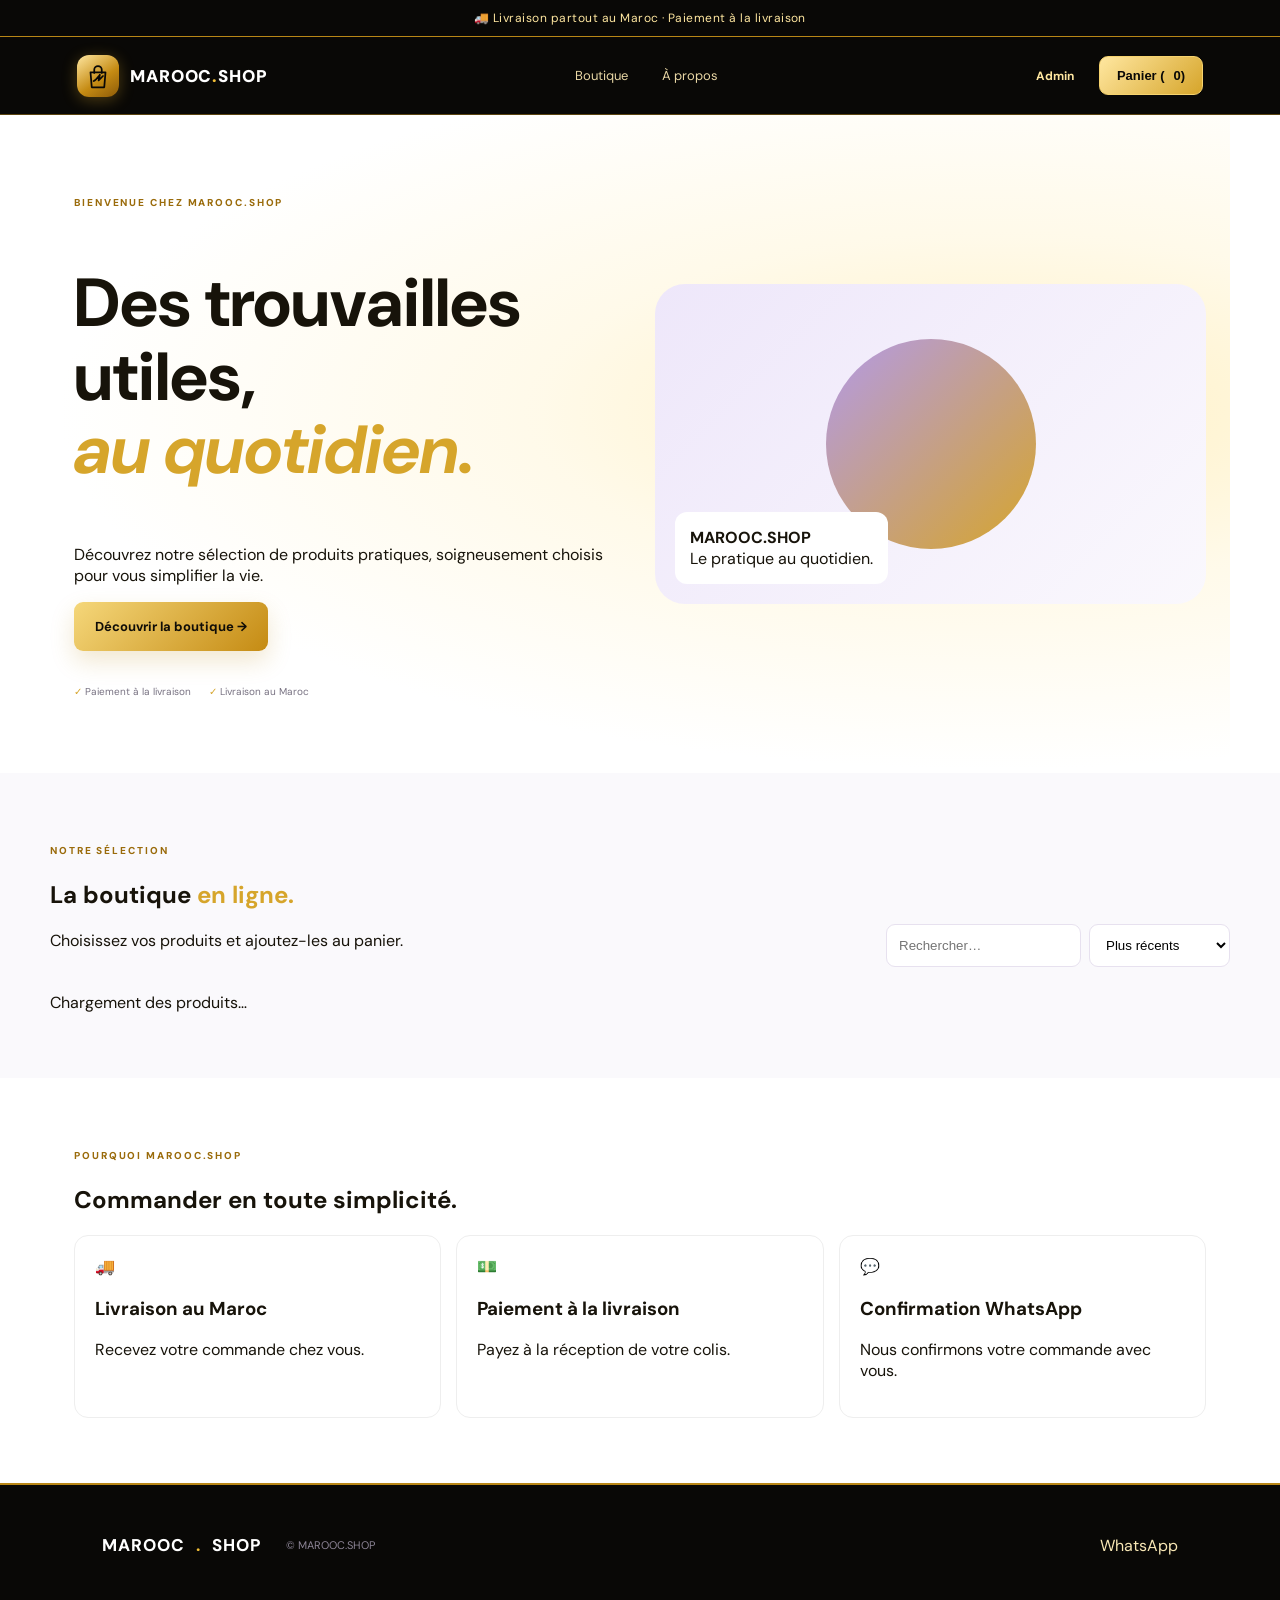
<file: index.html>
<!doctype html><html lang="fr"><head><meta charset="UTF-8"><meta name="viewport" content="width=device-width,initial-scale=1"><meta name="description" content="Découvrez et commandez les produits MAROOC.SHOP avec livraison partout au Maroc."><title>MAROOC.SHOP — Boutique en ligne</title><link rel="preconnect" href="https://fonts.googleapis.com"><link href="https://fonts.googleapis.com/css2?family=DM+Sans:wght@400;500;600;700;800&display=swap" rel="stylesheet"><link rel="stylesheet" href="/styles.css?v=20261112"><!-- Meta Pixel Code -->
<script>
!function(f,b,e,v,n,t,s)
{if(f.fbq)return;n=f.fbq=function(){n.callMethod?
n.callMethod.apply(n,arguments):n.queue.push(arguments)};
if(!f._fbq)f._fbq=n;n.push=n;n.loaded=!0;n.version='2.0';
n.queue=[];t=b.createElement(e);t.async=!0;t.src=v;
s=b.getElementsByTagName(e)[0];s.parentNode.insertBefore(t,s)}
(window, document,'script','https://connect.facebook.net/en_US/fbevents.js');
fbq('init', '1826755945045355');
fbq('track', 'PageView');
</script>
<!-- End Meta Pixel Code --></head><body><noscript><img height="1" width="1" style="display:none" src="https://www.facebook.com/tr?id=1826755945045355&ev=PageView&noscript=1"/></noscript><div class="announcement">🚚 Livraison partout au Maroc · Paiement à la livraison</div><header class="site-header"><a class="brand" href="#" aria-label="MAROOC SHOP — Accueil"><span class="brand-mark" aria-hidden="true"><svg viewBox="0 0 48 48"><path d="M12 18h24l-2 24H14L12 18Z" fill="none" stroke="currentColor" stroke-width="2.8" stroke-linejoin="round"/><path d="M18 19v-5a6 6 0 0 1 12 0v5" fill="none" stroke="currentColor" stroke-width="2.8" stroke-linecap="round"/><path d="M17 32c4-1 7-7 10-10l-2 9 7-7" fill="none" stroke="currentColor" stroke-width="2.8" stroke-linecap="round" stroke-linejoin="round"/></svg></span><span class="brand-word">MAROOC<span class="brand-dot">.</span>SHOP</span></a><nav><a href="#catalogue">Boutique</a><a href="#about">À propos</a></nav><div class="header-actions"><a class="admin-entry" href="/admin/" aria-label="Espace administrateur">Admin</a><button class="header-cta" id="cartOpen">Panier (<span id="cartCount">0</span>)</button></div></header><main><section class="shop-hero"><div class="hero-copy"><span class="eyebrow">BIENVENUE CHEZ MAROOC.SHOP</span><h1>Des trouvailles utiles,<br><em>au quotidien.</em></h1><p>Découvrez notre sélection de produits pratiques, soigneusement choisis pour vous simplifier la vie.</p><a class="btn btn-primary" href="#catalogue">Découvrir la boutique →</a><div class="trust-row"><span>✓ Paiement à la livraison</span><span>✓ Livraison au Maroc</span></div></div><div class="hero-art"><div class="hero-orb"></div><div class="hero-note"><b>MAROOC.SHOP</b><span>Le pratique au quotidien.</span></div></div></section><section id="catalogue" class="catalogue"><div class="catalogue-heading"><div><span class="section-kicker">NOTRE SÉLECTION</span><h2>La boutique <em>en ligne.</em></h2><p>Choisissez vos produits et ajoutez-les au panier.</p></div><div class="catalogue-tools"><input id="productSearch" placeholder="Rechercher…"><select id="sortProducts"><option value="newest">Plus récents</option><option value="price-asc">Prix croissant</option><option value="price-desc">Prix décroissant</option></select></div></div><div id="productGrid" class="product-grid">Chargement des produits…</div></section><section id="about" class="why-us"><span class="section-kicker">POURQUOI MAROOC.SHOP</span><h2>Commander en toute simplicité.</h2><div class="why-grid"><article><span>🚚</span><h3>Livraison au Maroc</h3><p>Recevez votre commande chez vous.</p></article><article><span>💵</span><h3>Paiement à la livraison</h3><p>Payez à la réception de votre colis.</p></article><article><span>💬</span><h3>Confirmation WhatsApp</h3><p>Nous confirmons votre commande avec vous.</p></article></div></section></main><footer><a class="brand brand-footer" href="#">MAROOC<span class="brand-dot">.</span>SHOP</a><p>© <span id="year"></span> MAROOC.SHOP</p><a id="contactWhatsApp" href="https://wa.me/212656219486">WhatsApp</a></footer><div id="cartDrawer" class="drawer-backdrop hidden"><aside class="cart-drawer"><div class="drawer-head"><h2>Mon panier</h2><button id="cartClose">×</button></div><div id="cartItems"></div><p>Sous-total : <b id="cartSubtotal">0 DH</b></p><p>Livraison : <b id="cartDelivery">Gratuite</b></p><h3>Total : <span id="cartTotal">0 DH</span></h3><button id="checkoutStart" class="btn btn-primary">Passer la commande</button></aside></div><div id="checkoutModal" class="modal-backdrop hidden"><section class="checkout-modal"><div class="drawer-head"><h2>Livraison</h2><button id="checkoutClose">×</button></div><form id="checkoutForm"><label>Nom complet<input name="name" required minlength="3"></label><label>Téléphone<input name="phone" required placeholder="06XXXXXXXX"></label><label>Ville<input name="city" id="checkoutCity" required autocomplete="address-level2" placeholder="Ex. Casablanca"></label><label>Adresse<textarea name="address" required></textarea></label><p id="checkoutError" class="form-error"></p><button id="submitOrder" class="btn btn-primary">Confirmer via WhatsApp</button></form></section></div><div id="productModal" class="modal-backdrop hidden"><section class="product-modal"><div class="drawer-head"><div><span class="section-kicker">DÉCOUVRIR LE PRODUIT</span><h2 id="detailTitle">Smart Laundry Cup</h2></div><button id="detailClose" type="button" aria-label="Fermer">×</button></div><div class="product-detail-layout"><div><img id="detailImage" class="detail-main-image" alt="Smart Laundry Cup"><div id="detailThumbs" class="detail-thumbs"></div></div><div class="detail-copy"><span class="detail-tag">MINI LAVE-LINGE PORTABLE</span><p id="detailDescription"></p><strong id="detailPrice" class="detail-price"></strong><p class="detail-note">Pour les petits lavages : sous-vêtements, chaussettes et vêtements délicats.</p><button id="detailAddCart" class="btn btn-primary" type="button">Ajouter au panier +</button></div></div><div id="detailVideoWrap" class="detail-video-wrap"><div><span class="section-kicker">DÉMONSTRATION</span><h3>Voyez comment il fonctionne</h3></div><video id="detailVideo" controls playsinline preload="metadata"></video><a id="detailVideoSource" target="_blank" rel="noopener noreferrer">Source de la vidéo</a></div></section></div><script src="/supabase-config.js"></script><script type="module" src="/script.js"></script></body></html>
</file>
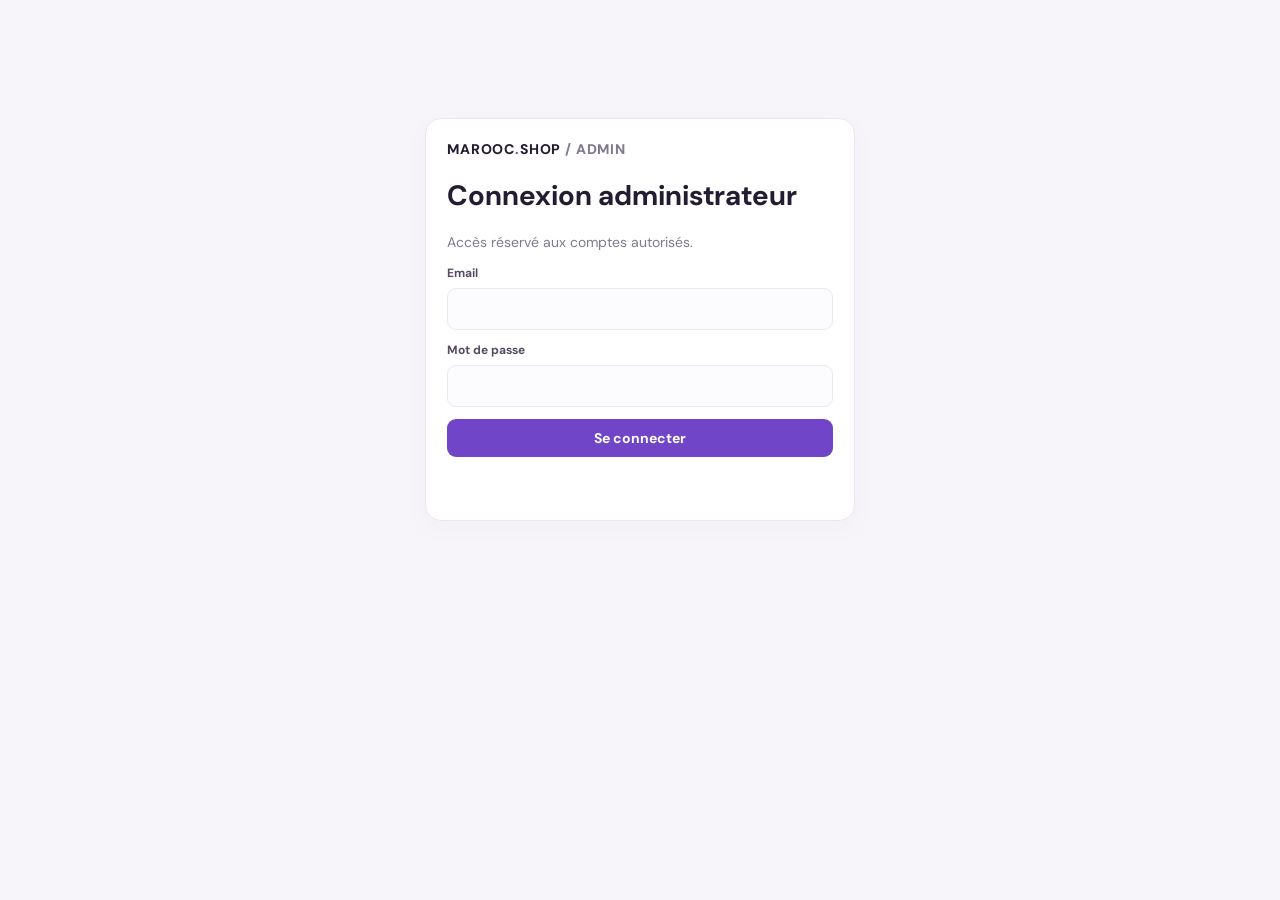
<file: admin/index.html>
<!doctype html>
<html lang="fr"><head><meta charset="UTF-8"><meta name="viewport" content="width=device-width,initial-scale=1"><title>Gestion · MAROOC.SHOP</title><link rel="preconnect" href="https://fonts.googleapis.com"><link href="https://fonts.googleapis.com/css2?family=DM+Sans:wght@400;500;600;700;800&display=swap" rel="stylesheet"><style>
:root{--p:#7045c8;--ink:#241c31;--muted:#81798d;--line:#ece7f2;--bg:#f7f5fa;--green:#16845b;--red:#c43e58;--orange:#bd791e}*{box-sizing:border-box}body{margin:0;background:var(--bg);color:var(--ink);font:14px 'DM Sans',sans-serif}button,input,textarea,select{font:inherit}button{cursor:pointer;border:0;border-radius:9px;padding:10px 14px;background:var(--p);color:white;font-weight:700}button:disabled{opacity:.55;cursor:not-allowed}.shell{max-width:1500px;margin:auto;padding:28px clamp(14px,3vw,42px)}.hidden{display:none!important}.muted{color:var(--muted)}.panel{background:white;border:1px solid var(--line);border-radius:16px;padding:21px;box-shadow:0 8px 26px #30204c08}.login{max-width:430px;margin:10vh auto}.brand{font-weight:800;letter-spacing:.06em}.brand b{color:var(--p)}.field{display:grid;gap:7px;margin:12px 0}.field label{font-size:12px;font-weight:700;color:#554c61}.field input,.field textarea,.field select,input,select,textarea{border:1px solid var(--line);border-radius:9px;padding:11px;background:#fcfbfd;color:var(--ink);max-width:100%}.field input,.field textarea,.field select{width:100%}input:focus,select:focus,textarea:focus{outline:none;border-color:#a98be0;box-shadow:0 0 0 3px #7045c817}.notice{font-size:12px;color:var(--red);min-height:18px}.top{display:flex;align-items:center;justify-content:space-between;gap:15px;padding:5px 0 20px;border-bottom:1px solid var(--line)}.top .muted{font-size:12px;margin-top:5px}.welcome{display:flex;align-items:center;justify-content:space-between;gap:18px;margin:24px 0 18px}.welcome h1{font-size:28px;letter-spacing:-.04em;margin:6px 0}.eyebrow,.kicker{font-size:10px;font-weight:800;letter-spacing:.16em;color:var(--p)}.live{background:#e8f6ef;color:var(--green);padding:9px 13px;border-radius:30px;font-size:11px;font-weight:700}.stats{display:grid;grid-template-columns:repeat(4,minmax(0,1fr));gap:13px;margin:18px 0 23px}.metric{padding:18px 20px;min-height:125px;position:relative;overflow:hidden}.metric small{display:block;color:var(--muted);font-size:11px}.metric strong{display:block;font-size:26px;letter-spacing:-.04em;margin:12px 0 5px}.tabs{display:flex;gap:5px;flex-wrap:wrap;padding:6px;background:#eeeaf4;border-radius:12px;width:max-content;max-width:100%;margin:0 0 18px}.tabs button{background:transparent;color:#655a75;padding:10px 16px;font-size:12px}.tabs button.active{background:var(--p);color:white}.section{display:none}.section.active{display:block}.grid{display:grid;grid-template-columns:repeat(2,minmax(0,1fr));gap:16px}.grid.three{grid-template-columns:repeat(3,minmax(0,1fr))}.product-form{display:grid;grid-template-columns:repeat(2,minmax(0,1fr));gap:10px}.wide{grid-column:1/-1}.actions{display:flex;gap:7px;flex-wrap:wrap;align-items:center}.soft{background:#f0ebf7;color:#584775}.danger{background:#c43e58}.green{background:#16845b}.small{font-size:11px;padding:7px 10px}.table-wrap{overflow:auto}table{width:100%;border-collapse:collapse;min-width:780px}th,td{text-align:left;padding:11px 10px;border-bottom:1px solid var(--line);font-size:12px;vertical-align:middle}th{font-size:10px;text-transform:uppercase;letter-spacing:.08em;color:var(--muted);background:#faf9fc}tbody tr:hover{background:#fcfbfe}.toolbar{display:flex;gap:9px;flex-wrap:wrap;margin:14px 0}.toolbar input{flex:1;min-width:180px}.toolbar select{min-width:150px}.status{padding:7px 9px;border-radius:8px;font-weight:700;font-size:11px}.thumb{width:48px;height:48px;object-fit:cover;border-radius:9px;background:#f0edf5}.empty{text-align:center;padding:28px;color:var(--muted)}.product-line{display:flex;gap:11px;align-items:center;padding:12px 0;border-bottom:1px solid var(--line)}.product-line .meta{flex:1;min-width:0}.product-line b{font-size:12px}.pill{display:inline-block;border-radius:30px;padding:4px 8px;font-size:10px;font-weight:700;background:#f1edf7;color:#65547d}.pill.low{background:#fff1df;color:#a8640d}.pill.good{background:#e8f6ef;color:var(--green)}.summary-row{display:flex;justify-content:space-between;gap:10px;padding:10px 0;border-bottom:1px solid var(--line);font-size:12px}.bar-track{height:7px;border-radius:20px;background:#f0edf5;overflow:hidden}.bar-fill{height:100%;background:var(--p);border-radius:20px}.help{font-size:11px;color:var(--muted);line-height:1.6}.modal-back{position:fixed;inset:0;background:#21172e80;display:grid;place-items:center;padding:16px;z-index:10}.modal{background:white;border-radius:17px;padding:23px;width:min(520px,100%);max-height:90vh;overflow:auto}.modal-head{display:flex;justify-content:space-between;align-items:center;gap:10px}
@media(max-width:950px){.stats{grid-template-columns:repeat(2,minmax(0,1fr))}.grid.three{grid-template-columns:1fr 1fr}}@media(max-width:650px){.shell{padding:17px 11px}.welcome{align-items:flex-start;flex-direction:column}.welcome h1{font-size:24px}.stats{gap:8px}.metric{padding:13px;min-height:110px}.metric strong{font-size:21px}.tabs{width:100%;display:grid;grid-template-columns:repeat(3,1fr)}.tabs button{padding:10px 5px;font-size:11px}.grid,.grid.three,.product-form{grid-template-columns:1fr}.wide{grid-column:auto}.panel{padding:15px}.top button{padding:9px 10px}.toolbar{flex-direction:column}.toolbar input,.toolbar select{width:100%}}
</style></head><body>
<div id="loginView" class="shell"><div class="panel login"><div class="brand">MAROOC<b>.</b>SHOP <span class="muted">/ ADMIN</span></div><h1>Connexion administrateur</h1><p class="muted">Accès réservé aux comptes autorisés.</p><form id="loginForm"><div class="field"><label>Email</label><input name="email" type="email" required autocomplete="username"></div><div class="field"><label>Mot de passe</label><input name="password" type="password" required autocomplete="current-password"></div><button style="width:100%">Se connecter</button><p id="loginError" class="notice"></p></form></div></div>
<div id="appView" class="shell hidden">
<header class="top"><div><div class="brand">MAROOC<b>.</b>SHOP <span class="muted">/ GESTION</span></div><div class="muted" id="adminEmail"></div></div><div class="actions"><a href="/" class="muted">Voir la boutique ↗</a><button id="logout" class="soft">Déconnexion</button></div></header>
<div class="welcome"><div><span class="eyebrow">CENTRE DE CONTRÔLE</span><h1>Bonjour, bienvenue 👋</h1><p class="muted">Gérez votre boutique, vos ventes et votre stock depuis un seul espace.</p></div><span class="live">● Boutique connectée</span></div>
<div class="stats"><div class="panel metric"><small>Commandes totales</small><strong id="statOrders">0</strong><small id="statOrdersHint">Toutes les commandes</small></div><div class="panel metric"><small>Chiffre d'affaires livré</small><strong id="statRevenue">0 DH</strong><small>Commandes livrées uniquement</small></div><div class="panel metric"><small>Produits actifs</small><strong id="statProducts">0</strong><small>Références en vente</small></div><div class="panel metric"><small>Stock faible</small><strong id="statLowStock">0</strong><small>À réapprovisionner</small></div></div>
<nav class="tabs"><button class="active" data-tab="overview">Vue générale</button><button data-tab="orders">Commandes</button><button data-tab="products">Produits</button><button data-tab="inventory">Stock</button><button data-tab="customers">Clients</button><button data-tab="reports">Rapports</button><button data-tab="settings">Paramètres</button></nav>
<section class="section active" id="overview"><div class="grid"><div class="panel"><div class="kicker">ACTIVITÉ RÉCENTE</div><h2>Dernières commandes</h2><div id="recentOrders"></div><button class="soft small" data-goto="orders">Voir toutes les commandes</button></div><div class="panel"><div class="kicker">À SURVEILLER</div><h2>Alertes de stock</h2><div id="stockAlerts"></div><button class="soft small" data-goto="inventory">Gérer le stock</button></div></div><div class="panel" style="margin-top:16px"><div class="kicker">PERFORMANCE</div><h2>Résumé des ventes</h2><div id="overviewSales"></div></div></section>
<section class="section" id="orders"><div class="panel"><div class="kicker">SUIVI & TRAITEMENT</div><h2>Commandes clients</h2><div class="toolbar"><input id="orderSearch" placeholder="Rechercher N°, client, téléphone, ville…"><select id="orderFilter"><option value="all">Tous les statuts</option><option value="pending">En attente</option><option value="confirmed">Confirmée</option><option value="shipped">Expédiée</option><option value="delivered">Livrée</option><option value="cancelled">Annulée</option></select><button id="exportOrders" class="soft">Exporter CSV</button><button id="refreshOrders" class="soft">Actualiser</button></div><div class="table-wrap"><table><thead><tr><th>Commande</th><th>Client</th><th>Contact & adresse</th><th>Articles</th><th>Total</th><th>Date</th><th>Statut</th><th></th></tr></thead><tbody id="ordersBody"></tbody></table></div><p id="ordersEmpty" class="empty hidden">Aucune commande trouvée.</p><p class="help">Le stock est réservé automatiquement dès l’enregistrement de la commande et restitué si elle est annulée.</p></div></section>
<section class="section" id="products"><div class="grid"><div class="panel"><div class="kicker">CATALOGUE</div><h2 id="productFormTitle">Ajouter un produit</h2><form id="productForm" class="product-form"><input type="hidden" name="id"><div class="field wide"><label>Nom du produit *</label><input name="name" required></div><div class="field"><label>SKU / Référence</label><input name="sku" placeholder="Ex. MR-001"></div><div class="field"><label>Catégorie</label><input name="category" placeholder="Accessoires, maison…"></div><div class="field"><label>Prix de vente (DH) *</label><input name="price" type="number" min="0" step=".01" required></div><div class="field"><label>Prix barré (DH)</label><input name="compare_at_price" type="number" min="0" step=".01"></div><div class="field"><label>Offre à partir de (quantité)</label><input name="offer_min_qty" type="number" min="2" step="1" placeholder="Ex. 2"></div><div class="field"><label>Prix par pièce avec offre (DH)</label><input name="offer_unit_price" type="number" min="0" step=".01" placeholder="Ex. 129"></div><div class="field"><label>Prix d'achat / coût (DH)</label><input name="cost_price" type="number" min="0" step=".01" value="0"></div><div class="field"><label>Stock initial</label><input name="stock" type="number" min="0" value="0"></div><div class="field"><label>Seuil d'alerte stock</label><input name="low_stock_threshold" type="number" min="0" value="5"></div><div class="field"><label>Photo principale</label><input name="image" type="file" accept="image/jpeg,image/png,image/webp,image/avif"></div><div class="field wide"><label>Galerie photos (plusieurs images)</label><input name="gallery_files" type="file" accept="image/jpeg,image/png,image/webp,image/avif" multiple><small class="help">Sélectionnez plusieurs photos en une seule fois. La première photo devient l’image principale si aucune photo principale n’est choisie.</small></div><div class="field wide"><label>Vidéo explicative du produit</label><input name="video_file" type="file" accept="video/mp4,video/webm"><small class="help">Formats MP4 ou WebM. Taille maximale : 50 Mo par fichier.</small></div><div class="field wide"><label>Médias déjà enregistrés</label><div id="existingMedia" class="help">Aucun média enregistré.</div></div><div class="field wide"><label>Description</label><textarea name="description" rows="3"></textarea></div><label class="wide"><input name="active" type="checkbox" checked> Produit visible sur la boutique</label><div class="wide actions"><button>Enregistrer le produit</button><button type="button" id="resetProduct" class="soft">Nouveau produit</button></div></form><p id="productError" class="notice"></p></div><div class="panel"><div class="kicker">INVENTAIRE PRODUITS</div><h2>Catalogue</h2><div class="toolbar"><input id="productSearch" placeholder="Rechercher un produit…"><select id="productVisibility"><option value="all">Tous</option><option value="active">Actifs</option><option value="inactive">Masqués</option></select></div><div id="productsList"></div></div></div></section>
<section class="section" id="inventory"><div class="panel"><div class="kicker">GESTION DES QUANTITÉS</div><h2>Stock & mouvements</h2><div class="toolbar"><input id="stockSearch" placeholder="Rechercher un produit…"><select id="stockFilter"><option value="all">Tous les stocks</option><option value="low">Stock faible</option><option value="zero">Rupture</option><option value="ok">Stock suffisant</option></select></div><div class="table-wrap"><table><thead><tr><th>Produit</th><th>Stock actuel</th><th>Seuil alerte</th><th>État</th><th>Action stock</th></tr></thead><tbody id="stockBody"></tbody></table></div></div><div class="panel" style="margin-top:16px"><div class="kicker">HISTORIQUE</div><h2>Derniers mouvements de stock</h2><div class="table-wrap"><table><thead><tr><th>Date</th><th>Produit</th><th>Mouvement</th><th>Avant</th><th>Après</th><th>Note</th></tr></thead><tbody id="movementBody"></tbody></table></div></div></section>
<section class="section" id="customers"><div class="panel"><div class="kicker">FICHIER CLIENTS</div><h2>Clients</h2><div class="toolbar"><input id="customerSearch" placeholder="Nom, téléphone ou ville…"><button id="exportCustomers" class="soft">Exporter clients CSV</button></div><div class="table-wrap"><table><thead><tr><th>Client</th><th>Téléphone</th><th>Ville</th><th>Commandes</th><th>Total commandé</th><th>Dernière commande</th></tr></thead><tbody id="customersBody"></tbody></table></div></div></section>
<section class="section" id="reports"><div class="panel"><div class="kicker">ANALYSE COMMERCIALE</div><h2>Ventes & bénéfices estimés</h2><div class="toolbar"><label class="help">Du <input id="reportFrom" type="date"></label><label class="help">Au <input id="reportTo" type="date"></label><button id="applyReport">Appliquer</button><button id="exportReport" class="soft">Exporter rapport CSV</button></div><div class="stats"><div class="panel metric"><small>Chiffre d'affaires livré</small><strong id="reportRevenue">0 DH</strong></div><div class="panel metric"><small>Coût estimé des produits livrés</small><strong id="reportCost">0 DH</strong></div><div class="panel metric"><small>Marge brute estimée</small><strong id="reportProfit">0 DH</strong></div><div class="panel metric"><small>Commandes livrées</small><strong id="reportDelivered">0</strong></div></div><div id="reportBreakdown"></div><p class="help">Le bénéfice est une estimation basée sur le prix d'achat enregistré pour chaque produit. Les frais publicitaires, retours, emballage et autres charges ne sont pas inclus.</p></div></section>
<section class="section" id="settings"><div class="grid"><div class="panel"><div class="kicker">CONFIGURATION</div><h2>Paramètres de la boutique</h2><form id="settingsForm"><div class="field"><label>Numéro WhatsApp (format international)</label><input name="whatsapp_number" required></div><div class="field"><label>Frais de livraison (DH)</label><input name="delivery_fee" type="number" min="0" step=".01" required></div><button>Enregistrer les paramètres</button></form><p id="settingsMessage" class="notice"></p></div><div class="panel"><div class="kicker">LIVRAISON PAR VILLE</div><h2>Tarifs de livraison</h2><form id="shippingForm"><div class="field"><label>Ville</label><input name="city" required placeholder="Casablanca"></div><div class="field"><label>Prix (DH)</label><input name="fee" type="number" min="0" step=".01" required></div><div class="field"><label>Délai minimum (jours)</label><input name="min_delivery_days" type="number" min="0" value="1" required></div><div class="field"><label>Délai maximum (jours)</label><input name="max_delivery_days" type="number" min="0" value="3" required></div><button>Ajouter / Mettre à jour</button></form><p id="shippingMessage" class="notice"></p><div id="shippingRatesList"></div></div><div class="panel"><div class="kicker">BONNES PRATIQUES</div><h2>Contrôle de gestion</h2><p class="help">• Confirmez une commande seulement après vérification du client et du stock.</p><p class="help">• Le stock est décrémenté automatiquement à la confirmation.</p><p class="help">• Renseignez le prix d'achat de chaque produit pour obtenir une estimation de marge.</p><p class="help">• Exportez régulièrement vos commandes et votre fichier clients pour votre suivi comptable.</p><p class="help">• Les commandes restent enregistrées dans la base Supabase.</p></div></div></section>
</div>
<div id="stockModal" class="modal-back hidden"><div class="modal"><div class="modal-head"><h3 id="stockModalTitle">Modifier le stock</h3><button id="closeStock" class="soft">Fermer</button></div><form id="stockForm"><input type="hidden" name="product_id"><div class="field"><label>Type de mouvement</label><select name="movement_type"><option value="in">Entrée de stock (+)</option><option value="out">Sortie de stock (-)</option><option value="adjustment">Définir le stock exact</option></select></div><div class="field"><label>Quantité</label><input name="quantity" type="number" min="0" required></div><div class="field"><label>Note</label><input name="note" placeholder="Réapprovisionnement fournisseur…"></div><button>Valider le mouvement</button><p id="stockError" class="notice"></p></form></div></div>
<script src="../supabase-config.js"></script><script type="module">
import {createClient} from "https://esm.sh/@supabase/supabase-js@2";
const db=createClient(window.MAROOOC_SUPABASE_URL,window.MAROOOC_SUPABASE_KEY);
const $=s=>document.querySelector(s), money=n=>Number(n||0).toLocaleString("fr-FR",{maximumFractionDigits:2})+" DH";
let products=[],orders=[],groups=[],movements=[],customers=[];
const esc=v=>String(v??"").replace(/[&<>"']/g,c=>({"&":"&amp;","<":"&lt;",">":"&gt;",'"':"&quot;","'":"&#39;"}[c]));
const groupOrders=rows=>{const m=new Map();rows.forEach(r=>{const k=r.order_group_id||("old-"+r.id);if(!m.has(k))m.set(k,{key:k,groupId:r.order_group_id,rows:[],first:r,total:0});const g=m.get(k);g.rows.push(r);g.total+=Number(r.total||0)});return [...m.values()]};
function toast(el,msg,bad=false){el.textContent=msg;el.style.color=bad?"#c43e58":"#16845b"}
function showLogin(){$("#loginView").classList.remove("hidden");$("#appView").classList.add("hidden")}
async function showApp(user){$("#loginView").classList.add("hidden");$("#appView").classList.remove("hidden");$("#adminEmail").textContent=user.email||"";await loadAll()}
async function check(){const {data:{user}}=await db.auth.getUser();if(!user)return showLogin();const {data,error}=await db.from("admin_users").select("user_id").eq("user_id",user.id).maybeSingle();if(error||!data){await db.auth.signOut();toast($("#loginError"),"Ce compte n'a pas les droits administrateur.",true);return showLogin()}showApp(user)}
$("#loginForm").onsubmit=async e=>{e.preventDefault();const f=new FormData(e.currentTarget);const {error}=await db.auth.signInWithPassword({email:f.get("email"),password:f.get("password")});if(error)return toast($("#loginError"),error.message,true);check()};
$("#logout").onclick=async()=>{await db.auth.signOut();showLogin()};
function navigate(tab){document.querySelectorAll("[data-tab]").forEach(b=>b.classList.toggle("active",b.dataset.tab===tab));document.querySelectorAll(".section").forEach(s=>s.classList.toggle("active",s.id===tab));if(tab==="reports")renderReport()}
document.querySelectorAll("[data-tab]").forEach(b=>b.onclick=()=>navigate(b.dataset.tab));
document.querySelectorAll("[data-goto]").forEach(b=>b.onclick=()=>navigate(b.dataset.goto));
async function loadAll(){await Promise.all([loadOrders(),loadProducts(),loadSettings(),loadMovements()]);renderOverview();renderCustomers();renderReport()}
async function loadOrders(){const {data,error}=await db.from("orders").select("*").order("created_at",{ascending:false}).limit(1000);if(error){console.error(error);return}orders=data||[];groups=groupOrders(orders);$("#statOrders").textContent=groups.length;$("#statRevenue").textContent=money(orders.filter(r=>r.status==="delivered").reduce((s,r)=>s+Number(r.total),0));renderOrders();renderCustomers();renderOverview();renderReport()}
async function loadProducts(){const {data,error}=await db.from("products").select("*").order("created_at",{ascending:false});if(error){console.error(error);return}products=data||[];$("#statProducts").textContent=products.filter(p=>p.active).length;$("#statLowStock").textContent=products.filter(p=>p.active&&p.stock<=Number(p.low_stock_threshold??5)).length;renderProducts();renderStock();renderOverview()}
async function loadSettings(){const {data,error}=await db.from("store_settings").select("*").eq("id",1).maybeSingle();if(error){console.error(error);return}if(data){$("#settingsForm").elements.whatsapp_number.value=data.whatsapp_number;$("#settingsForm").elements.delivery_fee.value=data.delivery_fee}await loadShippingRates()}
async function loadShippingRates(){const {data,error}=await db.from("shipping_rates").select("*").order("city");if(error){toast($("#shippingMessage"),error.message,true);return}$("#shippingRatesList").innerHTML=(data||[]).map(r=>'<div class="summary-row"><span>'+esc(r.city)+' — '+money(r.fee)+' · '+r.min_delivery_days+'-'+r.max_delivery_days+' j</span><button type="button" class="soft" data-delete-rate="'+r.id+'">Supprimer</button></div>').join("")||'<p class="empty">Aucun tarif configuré.</p>';document.querySelectorAll("[data-delete-rate]").forEach(b=>b.onclick=async()=>{const {error}=await db.from("shipping_rates").delete().eq("id",b.dataset.deleteRate);if(error)toast($("#shippingMessage"),error.message,true);else{toast($("#shippingMessage"),"Tarif supprimé.");loadShippingRates()}})}
$("#shippingForm").onsubmit=async e=>{e.preventDefault();const d=new FormData(e.currentTarget),payload={city:String(d.get("city")).trim(),fee:Number(d.get("fee")),min_delivery_days:Number(d.get("min_delivery_days")),max_delivery_days:Number(d.get("max_delivery_days")),active:true,updated_at:new Date().toISOString()};if(payload.max_delivery_days<payload.min_delivery_days)return toast($("#shippingMessage"),"Le délai maximum doit être supérieur au minimum.",true);const {error}=await db.from("shipping_rates").upsert(payload,{onConflict:"city"});if(error)toast($("#shippingMessage"),error.message,true);else{toast($("#shippingMessage"),"Tarif enregistré.");e.currentTarget.reset();loadShippingRates()}};
async function loadMovements(){const {data,error}=await db.from("stock_movements").select("*").order("created_at",{ascending:false}).limit(100);if(error){console.error(error);return}movements=data||[];$("#movementBody").innerHTML=movements.map(m=>'<tr><td>'+new Date(m.created_at).toLocaleString("fr-FR")+'</td><td>'+esc(m.product_name)+'</td><td>'+esc(m.movement_type)+'</td><td>'+m.stock_before+'</td><td>'+m.stock_after+'</td><td>'+esc(m.note)+'</td></tr>').join("")||'<tr><td colspan="6" class="empty">Aucun mouvement enregistré.</td></tr>'}
function renderOrders(){const q=($("#orderSearch").value||"").toLowerCase(),status=$("#orderFilter").value;const list=groups.filter(g=>{const o=g.first,txt=[o.order_number,o.customer_name,o.phone,o.city,o.address,...g.rows.map(r=>r.product_name)].join(" ").toLowerCase();return txt.includes(q)&&(status==="all"||o.status===status)});$("#ordersEmpty").classList.toggle("hidden",list.length>0);$("#ordersBody").innerHTML=list.map(g=>{const o=g.first;return '<tr><td><b>#'+esc(o.order_number||"—")+'</b><br><span class="muted">'+(g.groupId?"Commande groupée":"")+'</span></td><td>'+esc(o.customer_name)+'<br><span class="muted">'+esc(o.city)+'</span></td><td>'+esc(o.phone)+'<br>'+esc(o.address)+'</td><td>'+g.rows.map(r=>esc(r.product_name)+" × "+r.quantity).join("<br>")+'</td><td><b>'+money(g.total)+'</b></td><td>'+new Date(o.created_at).toLocaleDateString("fr-FR")+'</td><td><select class="status" data-status="'+g.key+'">'+["pending","confirmed","shipped","delivered","cancelled"].map(s=>'<option value="'+s+'" '+(s===o.status?"selected":"")+'>'+({pending:"En attente",confirmed:"Confirmée",shipped:"Expédiée",delivered:"Livrée",cancelled:"Annulée"}[s])+'</option>').join("")+'</select></td><td><button class="soft small" data-detail="'+g.key+'">Détails</button></td></tr>'}).join("");document.querySelectorAll("[data-status]").forEach(sel=>sel.onchange=async()=>{const g=groups.find(x=>x.key===sel.dataset.status);let q=db.from("orders").update({status:sel.value,updated_at:new Date().toISOString()});q=g.groupId?q.eq("order_group_id",g.groupId):q.eq("id",g.first.id);const {error}=await q;if(error){alert(error.message);renderOrders()}else await loadOrders()});document.querySelectorAll("[data-detail]").forEach(b=>b.onclick=()=>showOrderDetails(groups.find(g=>g.key===b.dataset.detail)))}
function showOrderDetails(g){if(!g)return;const o=g.first;alert("Commande #"+o.order_number+"\nClient : "+o.customer_name+"\nTéléphone : "+o.phone+"\nVille : "+o.city+"\nAdresse : "+o.address+"\n\n"+g.rows.map(r=>r.product_name+" × "+r.quantity+" = "+money(r.total)).join("\n")+"\n\nTotal : "+money(g.total))}
function renderProducts(){const q=($("#productSearch").value||"").toLowerCase(),v=$("#productVisibility").value;const list=products.filter(p=>(p.name+" "+(p.sku||"")+" "+(p.category||"")).toLowerCase().includes(q)&&(v==="all"||(v==="active"&&p.active)||(v==="inactive"&&!p.active)));$("#productsList").innerHTML=list.map(p=>'<div class="product-line"><img class="thumb" src="'+esc(p.image_url||"")+'" onerror="this.style.visibility=\'hidden\'"><div class="meta"><b>'+esc(p.name)+'</b><div class="muted">'+money(p.price)+' · Stock '+p.stock+' · '+esc(p.category||"Général")+'</div><span class="pill '+(p.active?"good":"")+'">'+(p.active?"Actif":"Masqué")+'</span></div><div class="actions"><button class="soft small" data-edit="'+p.id+'">Modifier</button><button class="danger small" data-del="'+p.id+'">Supprimer</button></div></div>').join("")||'<p class="empty">Aucun produit.</p>';document.querySelectorAll("[data-edit]").forEach(b=>b.onclick=()=>editProduct(products.find(p=>p.id===b.dataset.edit)));document.querySelectorAll("[data-del]").forEach(b=>b.onclick=async()=>{const p=products.find(x=>x.id===b.dataset.del);if(!confirm("Supprimer "+p.name+" ?"))return;const {error}=await db.from("products").delete().eq("id",p.id);if(error)alert(error.message);else loadProducts()})}
function editProduct(p){const f=$("#productForm");["id","name","sku","category","price","compare_at_price","offer_min_qty","offer_unit_price","cost_price","stock","low_stock_threshold","description"].forEach(k=>f.elements[k].value=p[k]??"");f.elements.image.value="";f.elements.gallery_files.value="";f.elements.video_file.value="";f.elements.active.checked=p.active;const imgs=Array.isArray(p.gallery_images)&&p.gallery_images.length?p.gallery_images:[p.image_url].filter(Boolean);$("#existingMedia").innerHTML=(imgs.length?'<div class="actions">'+imgs.map((url,i)=>'<img class="thumb" src="'+esc(url)+'" alt="Photo '+(i+1)+'">').join("")+'</div>':"Aucune photo enregistrée.")+(p.video_url?'<p>Vidéo : <a href="'+esc(p.video_url)+'" target="_blank" rel="noopener">Voir la vidéo actuelle</a></p>':"<p>Aucune vidéo enregistrée.</p>");$("#productFormTitle").textContent="Modifier : "+p.name;navigate("products");window.scrollTo({top:0,behavior:"smooth"})}
$("#resetProduct").onclick=()=>{const f=$("#productForm");f.reset();f.elements.id.value="";$("#existingMedia").textContent="Aucun média enregistré.";$("#productFormTitle").textContent="Ajouter un produit"};
async function uploadProductFile(file){
 if(!file||!file.size)return null;
 if(file.size>50*1024*1024)throw new Error("Le fichier dépasse la limite de 50 Mo.");
 const allowed=["image/jpeg","image/png","image/webp","image/avif","video/mp4","video/webm"];
 if(!allowed.includes(file.type))throw new Error("Format non accepté : "+file.name);
 const path=crypto.randomUUID()+"-"+file.name.replace(/[^a-zA-Z0-9.-]/g,"-");
 const up=await db.storage.from("product-images").upload(path,file,{cacheControl:"3600",upsert:false,contentType:file.type});
 if(up.error)throw up.error;
 return db.storage.from("product-images").getPublicUrl(path).data.publicUrl;
}
$("#productForm").onsubmit=async e=>{
 e.preventDefault();
 const f=e.currentTarget,d=new FormData(f),id=d.get("id");
 const existing=products.find(p=>p.id===id);
 const mainFile=d.get("image"),galleryFiles=Array.from(f.elements.gallery_files.files||[]),videoFile=d.get("video_file");
 const submitButton=f.querySelector('button[type="submit"],button:not([type])');
 if(submitButton){submitButton.disabled=true;submitButton.textContent="Enregistrement…"}
 try{
  let mainImage=existing?.image_url||null;
  if(mainFile&&mainFile.size)mainImage=await uploadProductFile(mainFile);
  const oldGallery=Array.isArray(existing?.gallery_images)&&existing.gallery_images.length?existing.gallery_images:[existing?.image_url].filter(Boolean);
  const addedGallery=[];
  for(const file of galleryFiles){const url=await uploadProductFile(file);if(url)addedGallery.push(url)}
  let galleryImages=[...oldGallery,...addedGallery];
  if(mainFile&&mainImage)galleryImages=[mainImage,...galleryImages.filter(url=>url!==mainImage)];
  if(!mainImage&&galleryImages.length)mainImage=galleryImages[0];
  let videoUrl=existing?.video_url||null;
  if(videoFile&&videoFile.size)videoUrl=await uploadProductFile(videoFile);
  const offerQty=d.get("offer_min_qty")?Number(d.get("offer_min_qty")):null,offerPrice=d.get("offer_unit_price")!==""?Number(d.get("offer_unit_price")):null;if((offerQty===null)!==(offerPrice===null))throw new Error("Remplissez les deux champs de l’offre ou laissez-les vides.");if(offerQty!==null&&offerQty<2)throw new Error("L’offre doit commencer à 2 pièces minimum.");const payload={name:d.get("name"),sku:d.get("sku")||null,category:d.get("category")||"Général",offer_min_qty:offerQty,offer_unit_price:offerPrice,slug:String(d.get("name")).toLowerCase().normalize("NFD").replace(/[\\u0300-\\u036f]/g,"").replace(/[^a-z0-9]+/g,"-").replace(/(^-|-$)/g,""),price:Number(d.get("price")),compare_at_price:d.get("compare_at_price")?Number(d.get("compare_at_price")):null,cost_price:Number(d.get("cost_price")||0),stock:Number(d.get("stock")||0),low_stock_threshold:Number(d.get("low_stock_threshold")||5),description:d.get("description")||"",active:f.elements.active.checked,updated_at:new Date().toISOString(),image_url:mainImage,gallery_images:galleryImages,video_url:videoUrl,video_source_url:videoUrl};
  if(id)delete payload.stock;
  const res=id?await db.from("products").update(payload).eq("id",id):await db.from("products").insert(payload);
  if(res.error)throw res.error;
  toast($("#productError"),"Produit enregistré avec ses médias.");
  f.reset();f.elements.id.value="";f.elements.stock.value=0;f.elements.cost_price.value=0;f.elements.low_stock_threshold.value=5;f.elements.active.checked=true;$("#existingMedia").textContent="Aucun média enregistré.";$("#productFormTitle").textContent="Ajouter un produit";
  await loadProducts();
 }catch(error){toast($("#productError"),error.message||"Erreur lors de l’enregistrement.",true)}
 finally{if(submitButton){submitButton.disabled=false;submitButton.textContent="Enregistrer le produit"}}
};
function renderStock(){const q=($("#stockSearch").value||"").toLowerCase(),filter=$("#stockFilter").value;const list=products.filter(p=>{const low=p.stock<=Number(p.low_stock_threshold??5);return (p.name+" "+(p.sku||"")).toLowerCase().includes(q)&&(filter==="all"||(filter==="low"&&low)||(filter==="zero"&&p.stock===0)||(filter==="ok"&&!low))});$("#stockBody").innerHTML=list.map(p=>{const low=p.stock<=Number(p.low_stock_threshold??5);return '<tr><td><b>'+esc(p.name)+'</b><br><span class="muted">'+esc(p.sku||"Sans référence")+'</span></td><td><b>'+p.stock+'</b></td><td>'+Number(p.low_stock_threshold??5)+'</td><td><span class="pill '+(low?"low":"good")+'">'+(p.stock===0?"Rupture":low?"Stock faible":"Disponible")+'</span></td><td><button class="soft small" data-stock="'+p.id+'">Mouvement stock</button></td></tr>'}).join("")||'<tr><td colspan="5" class="empty">Aucun produit.</td></tr>';document.querySelectorAll("[data-stock]").forEach(b=>b.onclick=()=>{const p=products.find(x=>x.id===b.dataset.stock);$("#stockModalTitle").textContent="Stock : "+p.name;$("#stockForm").elements.product_id.value=p.id;$("#stockForm").elements.quantity.value="";$("#stockModal").classList.remove("hidden")})}
$("#closeStock").onclick=()=>$("#stockModal").classList.add("hidden");
$("#stockForm").onsubmit=async e=>{e.preventDefault();const d=new FormData(e.currentTarget);const {data,error}=await db.rpc("manage_product_stock",{p_product_id:d.get("product_id"),p_quantity:Number(d.get("quantity")),p_movement_type:d.get("movement_type"),p_note:d.get("note")||""});if(error)return toast($("#stockError"),error.message,true);toast($("#stockError"),"Stock mis à jour : "+data);$("#stockModal").classList.add("hidden");await Promise.all([loadProducts(),loadMovements()])};
function renderCustomers(){const m=new Map();orders.forEach(o=>{const key=o.phone;if(!m.has(key))m.set(key,{name:o.customer_name,phone:o.phone,city:o.city,count:0,total:0,last:o.created_at});const c=m.get(key);c.count++;c.total+=Number(o.total||0);if(new Date(o.created_at)>new Date(c.last)){c.last=o.created_at;c.name=o.customer_name;c.city=o.city}});customers=[...m.values()];const q=($("#customerSearch")?.value||"").toLowerCase();$("#customersBody").innerHTML=customers.filter(c=>(c.name+c.phone+c.city).toLowerCase().includes(q)).map(c=>'<tr><td>'+esc(c.name)+'</td><td>'+esc(c.phone)+'</td><td>'+esc(c.city)+'</td><td>'+c.count+'</td><td>'+money(c.total)+'</td><td>'+new Date(c.last).toLocaleDateString("fr-FR")+'</td></tr>').join("")||'<tr><td colspan="6" class="empty">Aucun client enregistré.</td></tr>'}
function renderOverview(){const recent=groups.slice(0,6);$("#recentOrders").innerHTML=recent.map(g=>'<div class="summary-row"><span><b>#'+esc(g.first.order_number||"—")+'</b> · '+esc(g.first.customer_name)+'</span><b>'+money(g.total)+'</b></div>').join("")||'<p class="empty">Pas encore de commandes.</p>';const low=products.filter(p=>p.active&&p.stock<=Number(p.low_stock_threshold??5));$("#stockAlerts").innerHTML=low.slice(0,6).map(p=>'<div class="summary-row"><span>'+esc(p.name)+'</span><b class="pill low">'+p.stock+' restant(s)</b></div>').join("")||'<p class="help">Aucune alerte : votre stock est suffisant.</p>';const delivered=orders.filter(o=>o.status==="delivered"),today=new Date().toDateString(),todayOrders=groups.filter(g=>new Date(g.first.created_at).toDateString()===today);$("#overviewSales").innerHTML='<div class="summary-row"><span>Commandes aujourd’hui</span><b>'+todayOrders.length+'</b></div><div class="summary-row"><span>Commandes en attente</span><b>'+groups.filter(g=>g.first.status==="pending").length+'</b></div><div class="summary-row"><span>Chiffre d’affaires livré</span><b>'+money(delivered.reduce((s,o)=>s+Number(o.total),0))+'</b></div>'}
function dateFilter(){const from=$("#reportFrom").value,to=$("#reportTo").value;return orders.filter(o=>o.status==="delivered"&&(!from||o.created_at.slice(0,10)>=from)&&(!to||o.created_at.slice(0,10)<=to))}
function renderReport(){const data=dateFilter(),revenue=data.reduce((s,o)=>s+Number(o.unit_price||0)*Number(o.quantity||0),0),cost=data.reduce((s,o)=>{const p=products.find(x=>x.id===o.product_id);return s+Number(p?.cost_price||0)*Number(o.quantity||0)},0);$("#reportRevenue").textContent=money(revenue);$("#reportCost").textContent=money(cost);$("#reportProfit").textContent=money(revenue-cost);$("#reportDelivered").textContent=groupOrders(data).length;const by=new Map();data.forEach(o=>by.set(o.product_name,(by.get(o.product_name)||0)+Number(o.quantity)));$("#reportBreakdown").innerHTML=[...by.entries()].sort((a,b)=>b[1]-a[1]).map(([name,qty])=>'<div class="summary-row"><span>'+esc(name)+'</span><b>'+qty+' vendu(s)</b></div>').join("")||'<p class="empty">Aucune vente livrée pour cette période.</p>'}
$("#settingsForm").onsubmit=async e=>{e.preventDefault();const d=new FormData(e.currentTarget);const {error}=await db.from("store_settings").update({whatsapp_number:d.get("whatsapp_number"),delivery_fee:Number(d.get("delivery_fee")),updated_at:new Date().toISOString()}).eq("id",1);toast($("#settingsMessage"),error?error.message:"Paramètres enregistrés.",!!error)};
function csvDownload(name,rows){const csv=rows.map(r=>r.map(v=>'"'+String(v??"").replace(/"/g,'""')+'"').join(";")).join("\r\n");const a=document.createElement("a"),url=URL.createObjectURL(new Blob(["\ufeff"+csv],{type:"text/csv;charset=utf-8"}));a.href=url;a.download=name;a.click();URL.revokeObjectURL(url)}
$("#exportOrders").onclick=()=>csvDownload("marooc-commandes.csv",[["N°","Client","Téléphone","Ville","Adresse","Produit","Quantité","Total ligne","Statut","Date"],...orders.map(o=>[o.order_number,o.customer_name,o.phone,o.city,o.address,o.product_name,o.quantity,o.total,o.status,o.created_at])]);
$("#exportCustomers").onclick=()=>csvDownload("marooc-clients.csv",[["Nom","Téléphone","Ville","Commandes","Total","Dernière commande"],...customers.map(c=>[c.name,c.phone,c.city,c.count,c.total,c.last])]);
$("#exportReport").onclick=()=>csvDownload("marooc-rapport-ventes.csv",[["Commande","Client","Produit","Quantité","Total","Statut","Date"],...dateFilter().map(o=>[o.order_number,o.customer_name,o.product_name,o.quantity,o.total,o.status,o.created_at])]);
$("#applyReport").onclick=renderReport;$("#orderSearch").oninput=renderOrders;$("#orderFilter").onchange=renderOrders;$("#productSearch").oninput=renderProducts;$("#productVisibility").onchange=renderProducts;$("#stockSearch").oninput=renderStock;$("#stockFilter").onchange=renderStock;$("#customerSearch").oninput=renderCustomers;$("#refreshOrders").onclick=loadOrders;
check();
</script></body></html>
</file>
<file: styles.css>
:root{--purple:#D6A52B;--deep:#8C5A08;--ink:#17130A;--muted:#756B58;--lav:#FFF4D6;--line:#EAD9A8;--white:#fff;--gold:#D6A52B;--gold-light:#FFE7A0;--black:#090806}*{box-sizing:border-box}html{scroll-behavior:smooth}body{margin:0;color:var(--ink);font-family:"DM Sans","Tajawal",sans-serif;background:#fff}a{color:inherit;text-decoration:none}.announcement{background:#090806;color:#fff;text-align:center;padding:10px 16px;font-size:12px;letter-spacing:.04em}.site-header{height:78px;padding:0 max(6vw,24px);display:flex;align-items:center;justify-content:space-between;border-bottom:1px solid #f1edf5;background:#fff}.brand{display:flex;align-items:center;gap:10px;font-weight:800;letter-spacing:.07em;font-size:17px}.brand-mark{width:34px;height:34px;border-radius:11px;background:var(--purple);color:white;display:grid;place-items:center;font-size:19px}.brand-dot{color:var(--purple)}nav{display:flex;gap:34px;color:#686171;font-size:13px}nav a:hover,.text-link:hover{color:var(--purple)}.header-cta{border:1px solid #ded4f0;padding:11px 17px;border-radius:9px;font-size:13px;font-weight:700}.header-cta span{color:var(--purple);margin-left:9px}.hero{padding:72px max(8vw,24px) 82px;display:grid;grid-template-columns:1fr 1fr;gap:40px;align-items:center;min-height:620px;background:radial-gradient(ellipse at 80% 48%,#f2ebff 0,rgba(248,245,255,.4) 35%,#fff 68%)}.eyebrow,.section-kicker{font-size:10px;letter-spacing:.19em;font-weight:800;color:var(--purple)}.pulse{display:inline-block;width:7px;height:7px;border-radius:50%;background:#8b63df;margin-right:8px;box-shadow:0 0 0 4px #eee7ff}.hero h1{font-size:clamp(48px,6vw,76px);line-height:1.02;letter-spacing:-.06em;margin:23px 0 19px;font-weight:800}.hero h1 em,h2 em{font-style:normal;color:var(--purple)}.hero-lead{max-width:490px;color:var(--muted);font-size:16px;line-height:1.8}.hero-lead strong{color:#33264b}.price-line{display:flex;align-items:center;gap:13px;margin:26px 0}.price{font-size:34px;font-weight:800;letter-spacing:-.04em}.old-price{font-size:14px;color:#a7a1ad;text-decoration:line-through}.deal{font-size:9px;font-weight:800;color:#6941bd;background:#eee7ff;padding:7px 9px;border-radius:5px;letter-spacing:.08em}.hero-actions{display:flex;align-items:center;gap:22px}.btn{display:inline-flex;justify-content:center;align-items:center;gap:22px;padding:16px 21px;border-radius:9px;font-size:13px;font-weight:700;border:0;cursor:pointer;transition:.2s}.btn:hover{transform:translateY(-2px);filter:brightness(1.06)}.btn-primary{background:var(--purple);color:#fff;box-shadow:0 10px 24px #D6A52B33}.btn span{font-size:18px}.text-link{font-size:12px;font-weight:700}.trust-row{display:flex;flex-wrap:wrap;gap:18px;margin-top:34px;color:#777181;font-size:10px}.trust-row span:first-letter{color:var(--purple)}.product-stage{min-height:440px;position:relative;display:grid;place-items:center}.stage-glow{position:absolute;width:min(400px,85%);aspect-ratio:1;border-radius:50%;background:radial-gradient(circle,#e6d9ff 0,#f5f0ff 53%,transparent 70%)}.stage-tag{position:absolute;right:3%;top:7%;font-size:10px;line-height:1.5;letter-spacing:.16em;font-weight:800;color:#8b6acb;text-align:right}.machine{position:relative;width:235px;height:365px;z-index:1;filter:drop-shadow(0 24px 22px #49317b2a);display:flex;flex-direction:column;align-items:center}.machine-lid{width:190px;height:24px;border-radius:50% 50% 10px 10px;background:linear-gradient(90deg,#9a7be1,#d6c7f5 48%,#8d6ad4);border:3px solid #7954c8;z-index:2}.machine-glass{height:178px;width:174px;border:7px solid #b7a1e6;border-top:0;border-radius:0 0 42% 42%/0 0 17% 17%;background:linear-gradient(100deg,#ffffffaa,#d8eaff88 50%,#fff9);position:relative;overflow:hidden;box-shadow:inset 0 0 18px #7251b42b}.water-line{position:absolute;bottom:10px;height:42px;background:linear-gradient(#a8d8f766,#8dc8f777);width:100%;border-radius:50% 50% 0 0}.cloth{position:absolute;border-radius:45%;background:#f8f6ff;opacity:.9}.cloth-one{width:65px;height:28px;bottom:33px;left:22px;transform:rotate(25deg)}.cloth-two{width:54px;height:22px;bottom:54px;right:20px;transform:rotate(-28deg);background:#d6c8f1}.cloth-three{width:50px;height:23px;bottom:20px;right:48px;transform:rotate(9deg)}.machine-neck{width:185px;height:15px;background:linear-gradient(90deg,#8c69d3,#c7b5ee,#7952c3);border-radius:4px}.machine-base{width:225px;height:132px;background:linear-gradient(105deg,#633bb6,#9470df 47%,#5630a7);border-radius:17px 17px 27px 27px;position:relative;box-shadow:inset 0 5px 10px #ffffff2b}.display{position:absolute;top:20px;left:50%;transform:translateX(-50%);width:68px;height:30px;border-radius:5px;background:#302849;color:#b8f3e3;display:grid;place-items:center;font-family:monospace;font-size:19px;letter-spacing:4px;box-shadow:inset 0 0 7px #000}.controls{position:absolute;top:65px;left:0;right:0;display:flex;justify-content:center;gap:25px}.controls i{width:23px;height:23px;border-radius:50%;background:linear-gradient(135deg,#eee8ff,#a98de5);border:3px solid #55349f;box-shadow:0 2px 4px #32156c66}.brand-mini{position:absolute;bottom:14px;left:0;right:0;text-align:center;font-size:7px;letter-spacing:.2em;color:#e7dcff}.stage-caption{position:absolute;bottom:1%;left:50%;transform:translateX(-50%);font-size:10px;color:#827991;white-space:nowrap}.caption-dot{display:inline-block;width:6px;height:6px;background:#7c55cb;border-radius:50%;margin-right:7px}.benefits{padding:90px max(9vw,24px);text-align:center;background:#fbfaff}.benefits h2,.details h2,.order-intro h2{font-size:clamp(34px,4vw,48px);letter-spacing:-.05em;line-height:1.12;margin:15px 0 42px}.benefit-grid{display:grid;grid-template-columns:repeat(3,1fr);gap:18px;text-align:left}.benefit{background:#fff;border:1px solid #eee9f5;padding:28px;border-radius:14px}.benefit-icon{width:43px;height:43px;border-radius:12px;background:#f0eaff;color:var(--purple);display:grid;place-items:center;font-size:22px}.benefit h3{font-size:16px;margin:20px 0 8px}.benefit p{font-size:12px;line-height:1.8;color:var(--muted);margin:0}.details{padding:100px max(10vw,24px);display:grid;grid-template-columns:1fr 1fr;gap:9vw;align-items:center}.details-visual{min-height:360px;position:relative;display:grid;place-items:center;background:linear-gradient(140deg,#f1ebff,#faf8ff);border-radius:22px;overflow:hidden}.detail-orbit{position:absolute;border:1px solid #d8c9f5;border-radius:50%;width:310px;height:310px}.orbit-b{width:230px;height:230px;border-style:dashed}.detail-card{position:relative;width:190px;height:230px;border-radius:17px;background:linear-gradient(145deg,#7d56cf,#8C5A08);color:#fff;padding:25px;box-shadow:0 25px 45px #4d2b8c40;display:flex;flex-direction:column;justify-content:space-between}.detail-card span{font-size:9px;letter-spacing:.2em}.detail-card strong{font-size:30px;line-height:1;letter-spacing:-.04em}.detail-card small{font-size:9px;color:#e0d4ff}.details h2{margin:14px 0 18px}.details-copy>p{font-size:13px;line-height:1.9;color:var(--muted);max-width:460px}.details-copy ul{list-style:none;padding:0;margin:25px 0 28px;display:grid;gap:13px;font-size:12px}.details-copy li span{color:var(--purple);font-weight:800;margin-right:10px}.btn-dark{background:#090806;color:#fff}.offer-strip{margin:0 max(6vw,20px) 90px;background:linear-gradient(105deg,#4a278f,#7950c8);border-radius:18px;padding:34px 5%;display:flex;align-items:center;justify-content:space-between;gap:20px;color:#fff}.offer-strip .section-kicker{color:#d9caff}.offer-strip h2{font-size:24px;margin:9px 0 0;letter-spacing:-.03em}.offer-price{display:flex;flex-direction:column;gap:5px}.offer-price strong{font-size:31px}.offer-price span{font-size:10px;color:#e0d6f6}.btn-light{background:#fff;color:#4b2a8e;white-space:nowrap}.order-section{padding:90px max(9vw,24px);background:#faf9fc;display:grid;grid-template-columns:.85fr 1.15fr;gap:8vw;align-items:start}.order-intro h2{margin:15px 0 20px}.order-intro>p{font-size:13px;line-height:1.9;color:var(--muted);max-width:390px}.order-perks{display:grid;gap:14px;margin-top:35px;font-size:11px;color:#6e6678}.order-form{background:#fff;padding:34px;border:1px solid #eee9f5;border-radius:16px;box-shadow:0 18px 45px #3c28600b}.form-heading{display:flex;justify-content:space-between;align-items:center;margin-bottom:25px}.form-heading h3{margin:8px 0 0;font-size:19px}.form-step{font-size:10px;color:#aaa1b5}.order-form label{display:grid;gap:8px;margin-bottom:17px;font-size:11px;font-weight:700;color:#51495d}.order-form input,.order-form textarea{width:100%;border:1px solid #e7e1ed;border-radius:8px;padding:13px 14px;font:400 12px "DM Sans",sans-serif;outline:none;resize:vertical;background:#fff}.order-form input:focus,.order-form textarea:focus{border-color:#9b7bdb;box-shadow:0 0 0 3px #f1ebff}.form-row{display:grid;grid-template-columns:1fr 1fr;gap:14px}.quantity-row{display:flex;align-items:center;justify-content:space-between;padding:17px 0;border-top:1px solid var(--line);border-bottom:1px solid var(--line)}.quantity-row>div:first-child{display:grid;gap:5px;font-size:12px}.quantity-row small{font-size:10px;color:#91899b}.quantity-control{display:flex;align-items:center;gap:13px}.quantity-control button{width:28px;height:28px;border:1px solid #e5ddef;background:#faf8ff;color:var(--purple);border-radius:7px;font-size:17px;cursor:pointer}.quantity-control output{font-size:13px;font-weight:800;min-width:12px;text-align:center}.total-row,.total-final{display:flex;justify-content:space-between;padding:11px 0;font-size:11px;color:#777181}.total-row strong{color:#31283e}.delivery-row strong{color:#38835d;font-size:10px}.total-final{border-top:1px solid var(--line);margin-top:5px;padding:17px 0;color:#292036;font-size:13px;font-weight:700}.total-final strong{font-size:23px;color:var(--purple)}.submit-btn{width:100%;margin-top:10px}.form-note{text-align:center;font-size:9px;line-height:1.6;color:#938b9d;margin:13px 0 0}.form-error{color:#bf2e45;font-size:11px;margin:8px 0 0}footer{padding:42px max(8vw,24px);display:flex;align-items:center;gap:25px;flex-wrap:wrap;border-top:1px solid #f0edf3}footer p{font-size:11px;color:#8c8495;margin-right:auto}footer>div{display:flex;gap:20px;font-size:11px;color:#6e6678}footer>small{width:100%;font-size:9px;color:#aaa2b0}.footer-brand{font-size:13px}.footer-brand .brand-mark{width:28px;height:28px;font-size:15px}.floating-wa{position:fixed;right:22px;bottom:22px;width:52px;height:52px;border-radius:50%;background:#20bd68;color:white;display:grid;place-items:center;font-size:25px;box-shadow:0 8px 24px #159e5144;z-index:5}@media(max-width:800px){.site-header{height:66px}nav{display:none}.hero{grid-template-columns:1fr;padding-top:55px;gap:10px}.hero-copy{text-align:center}.hero-lead{margin-left:auto;margin-right:auto}.price-line,.hero-actions,.trust-row{justify-content:center}.product-stage{min-height:390px}.benefits{padding-top:65px;padding-bottom:65px}.benefit-grid{grid-template-columns:1fr}.details{grid-template-columns:1fr;padding-top:65px;padding-bottom:65px;gap:40px}.details-visual{min-height:320px}.offer-strip{flex-wrap:wrap;margin-bottom:60px}.offer-strip>div:first-child{width:100%}.order-section{grid-template-columns:1fr;padding-top:65px;padding-bottom:65px;gap:35px}.order-intro h2 br{display:none}}@media(max-width:480px){.announcement{font-size:10px}.site-header{padding:0 18px}.brand{font-size:14px}.header-cta{padding:9px 11px;font-size:11px}.hero{padding:48px 20px 55px}.hero h1{font-size:49px}.hero-actions{flex-direction:column;gap:15px}.trust-row{gap:10px;font-size:9px}.product-stage{min-height:370px}.machine{transform:scale(.9)}.benefits h2,.details h2,.order-intro h2{font-size:36px}.details{padding-left:20px;padding-right:20px}.offer-strip{padding:28px 22px}.offer-strip h2{font-size:20px}.offer-price strong{font-size:27px}.order-section{padding-left:18px;padding-right:18px}.order-form{padding:22px 17px}.form-row{grid-template-columns:1fr;gap:0}footer{gap:14px}footer p{width:100%;margin:0}footer>div{width:100%;justify-content:space-between}.floating-wa{right:15px;bottom:15px}}
.shop-hero{max-width:1180px;margin:auto;padding:75px 24px;display:grid;grid-template-columns:1fr 1fr;align-items:center;gap:30px}.shop-hero h1{font-size:clamp(40px,6vw,68px);line-height:1.08}.shop-hero h1 em,.catalogue h2 em{color:#D6A52B}.hero-art{height:320px;border-radius:30px;background:linear-gradient(135deg,#eee7fa,#faf8fd);display:grid;place-items:center;position:relative}.hero-orb{width:210px;height:210px;border-radius:50%;background:linear-gradient(135deg,#b39ae8,#D6A52B)}.hero-note{position:absolute;bottom:20px;left:20px;background:white;padding:15px;border-radius:12px;display:grid}.catalogue{padding:65px max(24px,calc((100% - 1180px)/2));background:#faf9fc}.catalogue-heading{display:flex;justify-content:space-between;gap:20px;align-items:end;margin-bottom:25px}.catalogue-tools{display:flex;gap:8px}.catalogue-tools input,.catalogue-tools select,.checkout-modal input,.checkout-modal textarea{padding:12px;border:1px solid #e7e1ef;border-radius:9px;background:white}.product-grid{display:grid;grid-template-columns:repeat(3,1fr);gap:20px}.product-card{background:white;border:1px solid #eee9f4;border-radius:15px;overflow:hidden}.product-image{height:220px;background:#f3eff9;display:grid;place-items:center}.product-image img{width:100%;height:100%;object-fit:contain;padding:15px}.image-placeholder{text-align:center;color:#D6A52B}.image-placeholder b{font-size:32px}.product-info{padding:18px}.product-info p{color:#81798d;min-height:38px}.product-price{display:flex;gap:10px;align-items:center;margin:12px 0}.product-price strong{font-size:21px;color:#D6A52B}.product-price del{color:#999}.add-cart{width:100%;margin-top:12px}.why-us{max-width:1180px;margin:auto;padding:65px 24px}.why-grid{display:grid;grid-template-columns:repeat(3,1fr);gap:15px}.why-grid article{padding:20px;border:1px solid #eee;border-radius:14px}.drawer-backdrop,.modal-backdrop{position:fixed;inset:0;background:#180d2999;z-index:99;display:flex;justify-content:flex-end}.hidden{display:none!important}.cart-drawer{background:white;width:min(440px,100%);height:100%;padding:24px;overflow:auto}.drawer-head{display:flex;justify-content:space-between;align-items:center}.cart-item{padding:14px 0;border-bottom:1px solid #eee;display:flex;gap:8px;align-items:center;flex-wrap:wrap}.cart-item button,.drawer-head button{border:0;padding:7px 12px;border-radius:8px}.modal-backdrop{justify-content:center;align-items:center;padding:15px}.checkout-modal{background:white;border-radius:16px;padding:24px;width:min(540px,100%)}.checkout-modal label{display:grid;gap:7px;margin:12px 0}.checkout-modal input,.checkout-modal textarea{width:100%;font:inherit}.checkout-modal .btn{width:100%}.form-error{color:#b33}.empty-products{padding:35px;text-align:center;grid-column:1/-1}@media(max-width:760px){.shop-hero{grid-template-columns:1fr;padding:45px 20px}.hero-art{height:230px}.product-grid{grid-template-columns:repeat(2,minmax(0,1fr))}.catalogue-heading{display:block}.catalogue-tools{margin-top:15px}.catalogue-tools input{min-width:0;width:60%}.why-grid{grid-template-columns:1fr}}@media(max-width:480px){.product-image{height:145px}.product-info{padding:12px}.product-info h3{font-size:15px}.product-info p{font-size:12px}.add-cart{font-size:12px;padding:10px 5px}.site-header nav{display:none}}

/* Compact admin access in the storefront header */
.header-actions{display:flex;align-items:center;gap:14px}.admin-entry{font-size:12px;font-weight:700;color:#81798d;padding:9px 11px;border-radius:8px;transition:.2s}.admin-entry:hover{color:var(--purple);background:var(--lav)}
@media(max-width:600px){.site-header{padding:0 16px}.site-header nav{gap:12px}.header-actions{gap:6px}.admin-entry{font-size:11px;padding:8px 6px}.header-cta{padding:9px 10px;font-size:12px}}

/* Smart Laundry Cup product gallery */
.details-button{display:block;width:100%;margin-top:10px;border:0;background:transparent;color:var(--purple);font:700 12px "DM Sans",sans-serif;padding:8px;cursor:pointer}
.product-modal{background:#fff;border-radius:18px;padding:25px;width:min(900px,100%);max-height:92vh;overflow:auto;box-shadow:0 25px 80px #160d2b44}
.product-detail-layout{display:grid;grid-template-columns:1fr 1fr;gap:28px;margin-top:18px;align-items:start}
.detail-main-image{width:100%;height:360px;object-fit:contain;background:#f7f4fc;border-radius:14px}
.detail-thumbs{display:flex;gap:9px;margin-top:10px;flex-wrap:wrap}
.detail-thumb{width:70px;height:70px;padding:3px;border:1px solid #e9e3f1;border-radius:9px;background:#fff;cursor:pointer}
.detail-thumb.active{border:2px solid var(--purple)}
.detail-thumb img{width:100%;height:100%;object-fit:contain}
.detail-copy{padding:12px 0}
.detail-tag{display:inline-block;background:#f1ebff;color:var(--purple);font-size:9px;font-weight:800;letter-spacing:.12em;padding:8px 10px;border-radius:6px}
.detail-copy p{font-size:13px;line-height:1.8;color:var(--muted)}
.detail-price{display:block;font-size:29px;color:var(--purple);margin:18px 0}
.detail-note{font-size:11px!important;background:#faf8fd;padding:12px;border-radius:9px}
.detail-copy .btn{width:100%;margin-top:12px}
.detail-video-wrap{margin-top:28px;padding-top:22px;border-top:1px solid var(--line);display:grid;gap:12px}
.detail-video-wrap h3{margin:7px 0 0;font-size:19px}
.detail-video-wrap video{width:100%;max-height:380px;background:#160d2b;border-radius:12px}
.detail-video-wrap a{font-size:11px;color:var(--purple);text-decoration:underline}
@media(max-width:650px){.product-modal{padding:17px}.product-detail-layout{grid-template-columns:1fr;gap:14px}.detail-main-image{height:280px}.detail-copy{padding:0}.product-modal .drawer-head h2{font-size:19px}}



/* MAROOC.SHOP storefront refinement */
.product-grid{grid-template-columns:repeat(auto-fill,minmax(min(100%,280px),340px));justify-content:start;align-items:stretch;gap:22px}
.product-grid:has(.product-card:only-child){grid-template-columns:minmax(280px,340px);justify-content:start}
.product-card{display:flex;flex-direction:column;min-width:0;transition:transform .2s,box-shadow .2s}
.product-card:hover{transform:translateY(-3px);box-shadow:0 16px 38px #38205f12}
.product-image{height:245px;overflow:hidden;position:relative}
.product-image img{padding:12px;transition:transform .25s}
.product-card:hover .product-image img{transform:scale(1.035)}
.product-info{display:flex;flex-direction:column;flex:1}
.product-info h3{font-size:17px;line-height:1.4;margin:0 0 8px}
.product-description{min-height:68px}
.product-description p{min-height:0;line-height:1.65;margin:0;color:#777181}
.product-info small{display:block;margin-top:4px;color:#16845b}
.product-order-row{margin-top:auto!important;padding-top:12px}
.quick-order{flex:0 0 44px;width:44px;height:44px}
.product-info .add-cart{margin-top:10px}
.details-button{padding:11px 8px}
.detail-main-image{cursor:zoom-in;transition:transform .2s}
.detail-main-image.zoomed{transform:scale(1.45);cursor:zoom-out;position:relative;z-index:2}
.detail-thumb{overflow:hidden}
.detail-thumb img{object-fit:cover}
.product-modal{width:min(1040px,100%)}
.product-detail-layout{grid-template-columns:minmax(0,1.05fr) minmax(0,.95fr)}
.detail-copy{position:sticky;top:0}
.detail-video-wrap video{max-height:420px;object-fit:contain}
button:focus-visible,a:focus-visible,input:focus-visible,select:focus-visible,textarea:focus-visible{outline:3px solid #bca6ee;outline-offset:2px}
@media(max-width:760px){.product-grid{grid-template-columns:repeat(2,minmax(0,1fr));gap:12px}.product-image{height:190px}.product-info{padding:13px}.product-info h3{font-size:14px}.product-info .product-price strong{font-size:18px}.quick-order{width:39px;height:39px;flex-basis:39px}.product-detail-layout{grid-template-columns:1fr}.detail-copy{position:static}.detail-main-image{height:300px}.product-modal{padding:16px;max-height:94vh}}
@media(max-width:420px){.product-grid{grid-template-columns:1fr}.product-image{height:230px}}


/* Product media and cart usability */
.product-image{position:relative;overflow:hidden}
.product-image img{width:100%;height:100%;object-fit:contain;display:block}
.product-discount,.product-media-badge{position:absolute;top:12px;padding:6px 9px;border-radius:7px;font-size:10px;font-weight:800;z-index:1}
.product-discount{left:12px;background:#090806;color:#fff}
.product-media-badge{right:12px;background:#fff;color:var(--purple);box-shadow:0 3px 12px #24163318}
.cart-item{display:flex;align-items:center;gap:12px;padding:13px 0;border-bottom:1px solid var(--line)}
.cart-item-image{width:58px;height:58px;object-fit:contain;border-radius:9px;background:#f7f4fa;flex:none}
.cart-item-info{display:grid;gap:5px;flex:1;min-width:0}
.cart-item-info b{font-size:12px;line-height:1.4}
.cart-item-info small{font-size:10px;color:var(--muted)}
.cart-item-controls{display:flex;align-items:center;gap:8px}
.cart-item-controls button{padding:4px 9px;border:1px solid var(--line);border-radius:6px;background:#fff;color:var(--ink)}
.cart-item-controls .cart-remove{border:0;background:transparent;color:#b43e55;font-size:10px;padding:4px}
.cart-item>strong{font-size:12px;white-space:nowrap}
.detail-main-image{cursor:zoom-in;transition:transform .25s;transform-origin:center}
.detail-main-image.zoomed{transform:scale(1.65);cursor:zoom-out}
@media(max-width:650px){.cart-item{gap:8px}.cart-item-image{width:48px;height:48px}.cart-item>strong{font-size:11px}}


/* Product card hierarchy: price + quick order action on one row, full CTA below */
.product-order-row{display:flex;align-items:center;justify-content:space-between;gap:12px;margin-top:auto;padding-top:14px}
.product-order-row .product-price{margin:0;min-width:0;display:flex;flex-wrap:wrap;align-items:baseline;gap:8px}
.product-order-row .product-price strong{font-size:22px;line-height:1.2}
.product-order-row .product-price del{font-size:12px}
.product-order-row .quick-order{display:grid;place-items:center;flex:0 0 44px;width:44px;height:44px;border:1px solid #e3d8f4;border-radius:12px;background:#f7f2ff;color:var(--purple);cursor:pointer;transition:background .2s,color .2s,transform .2s}
.product-order-row .quick-order:hover{background:var(--purple);color:#fff;transform:translateY(-1px)}
.product-order-row .quick-order svg{width:21px;height:21px;fill:none;stroke:currentColor;stroke-width:1.8;stroke-linecap:round;stroke-linejoin:round}
.product-info .add-cart{display:flex;width:100%;min-height:46px;margin-top:11px;align-items:center;justify-content:center}
.product-info small{margin-top:9px;font-size:11px}
@media(max-width:480px){.product-order-row .product-price strong{font-size:19px}.product-order-row .quick-order{flex-basis:40px;width:40px;height:40px}}

.delivery-estimate{display:block;margin:-8px 0 12px;color:#6e6380;font-size:12px;line-height:1.5}

/* MAROOC SHOP black & gold identity */
body{background:#fff;color:#17130A}
.announcement{background:#090806;color:#FFE7A0;border-bottom:1px solid #B88616}
.site-header{background:#090806;color:#fff;border-bottom:1px solid #5A430F}
.site-header nav{color:#E9D7A5}
.site-header nav a:hover{color:#FFD45C}
.brand{color:#fff;gap:11px;letter-spacing:.055em}
.brand-mark{width:42px;height:42px;border-radius:12px;background:linear-gradient(145deg,#FFE7A0,#C58B13 58%,#8C5A08);color:#090806;box-shadow:0 3px 15px #D6A52B55;display:grid;place-items:center}
.brand-mark svg{width:30px;height:30px}
.brand-word{font-weight:900;color:#fff}
.brand-dot{color:#F2BE36}
.site-header .admin-entry{color:#FFE7A0}
.header-cta{background:linear-gradient(135deg,#FFE7A0,#D6A52B);color:#090806;border:1px solid #F6D36E}
.header-cta span{color:#090806}
.shop-hero{background:radial-gradient(ellipse at 80% 45%,#FFF0C2 0,rgba(255,248,226,.75) 34%,#fff 70%)}
.eyebrow,.section-kicker{color:#9A6B0B}
.btn-primary{background:linear-gradient(135deg,#F5D77A,#C58B13);color:#100D07;box-shadow:0 10px 24px #B8861633}
.btn-primary:hover{filter:brightness(1.04)}
footer{background:#090806;color:#F8E7B5;border-top:2px solid #B88616}
footer .brand{color:#fff}
.product-card,.checkout-modal,.product-modal,.cart-drawer{border-color:#EAD9A8}
.quantity-offer{background:#FFF0C2;color:#79520A;border:1px solid #E5C66D}

/* Direct checkout button below add-to-cart */
.product-info .commander-now{display:flex;width:100%;min-height:44px;margin-top:8px;align-items:center;justify-content:center;border:1px solid #B88616;border-radius:12px;background:linear-gradient(135deg,#FFE7A0,#D6A52B);color:#090806;font-weight:800;cursor:pointer}
.product-info .commander-now:hover{filter:brightness(1.04);transform:translateY(-1px)}
</file>
